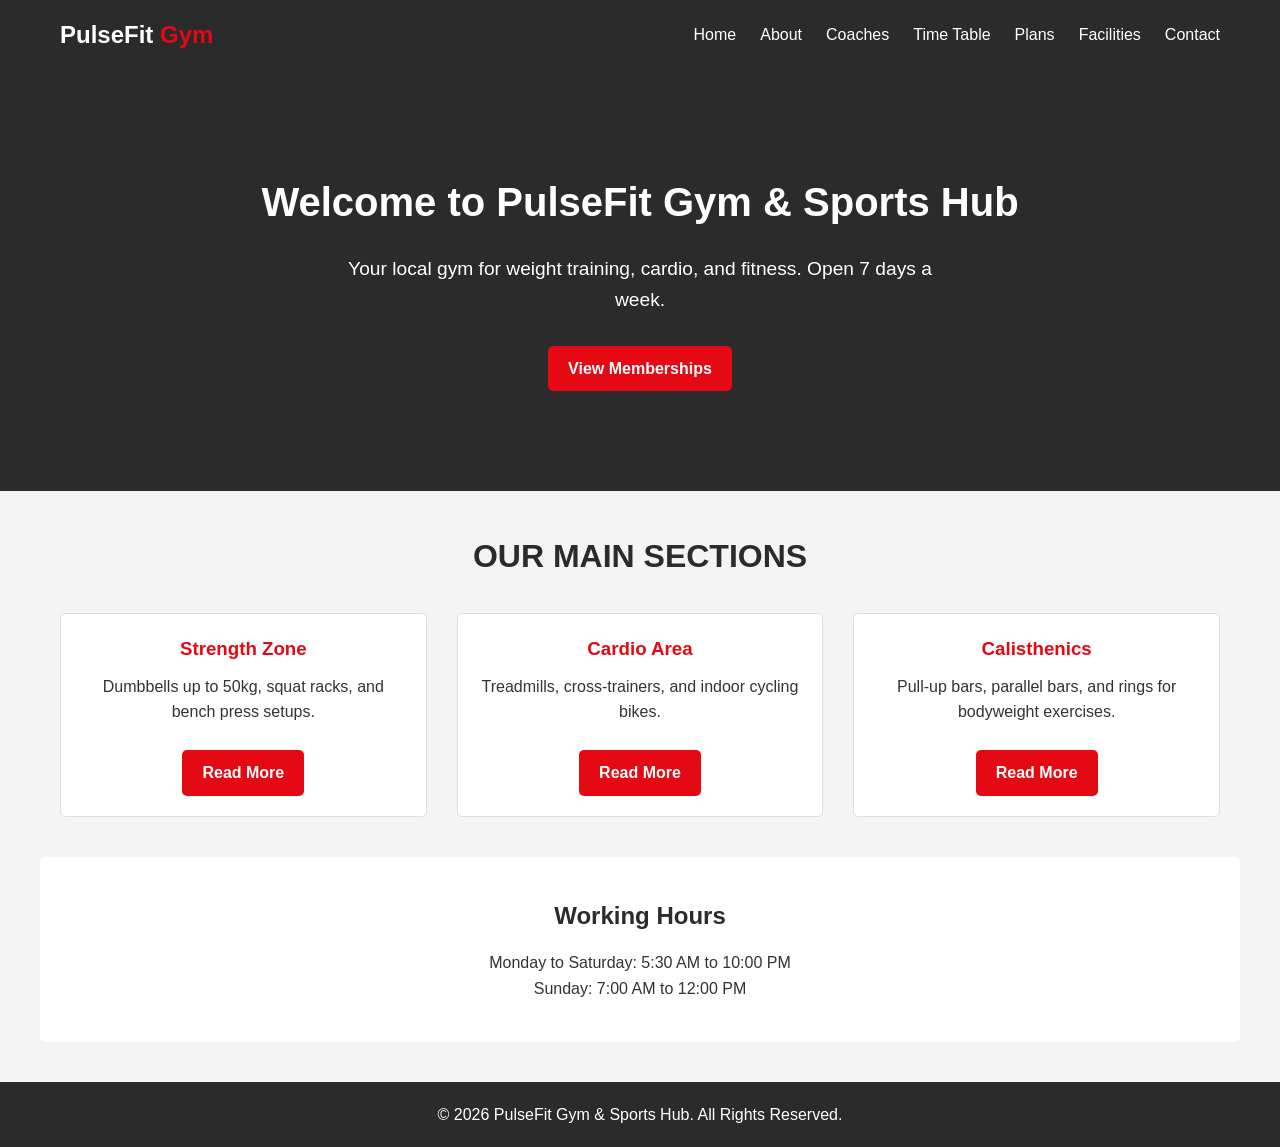
<file: pulsefit-gym/index.html>
<!DOCTYPE html>
<html lang="en">
<head>
  <meta charset="UTF-8">
  <meta name="viewport" content="width=device-width, initial-scale=1.0">
  <title>PulseFit Gym & Sports Hub</title>
  <link rel="stylesheet" href="style.css">
</head>
<body>

  <header>
    <div class="nav-container">
      <div class="logo">PulseFit <span>Gym</span></div>
      
      <input type="checkbox" id="menu-toggle">
      <label for="menu-toggle" class="menu-icon">&#9776;</label>
      
      <nav class="nav-links">
        <a href="index.html">Home</a>
        <a href="about.html">About</a>
        <a href="trainers.html">Coaches</a>
        <a href="schedule.html">Time Table</a>
        <a href="memberships.html">Plans</a>
        <a href="facilities.html">Facilities</a>
        <a href="contact.html">Contact</a>
      </nav>
    </div>
  </header>

  <main>
    <section class="hero">
      <h1>Welcome to PulseFit Gym & Sports Hub</h1>
      <p>Your local gym for weight training, cardio, and fitness. Open 7 days a week.</p>
      <a href="memberships.html" class="btn-primary">View Memberships</a>
    </section>

    <section class="container">
      <h2 class="section-title">Our Main Sections</h2>
      <div class="features-grid">
        
        <div class="card">
          <h3>Strength Zone</h3>
          <p>Dumbbells up to 50kg, squat racks, and bench press setups.</p>
          <br>
          <a href="strength-training.html" class="btn-primary">Read More</a>
        </div>
        
        <div class="card">
          <h3>Cardio Area</h3>
          <p>Treadmills, cross-trainers, and indoor cycling bikes.</p>
          <br>
          <a href="cardio-section.html" class="btn-primary">Read More</a>
        </div>
        
        <div class="card">
          <h3>Calisthenics</h3>
          <p>Pull-up bars, parallel bars, and rings for bodyweight exercises.</p>
          <br>
          <a href="calisthenics.html" class="btn-primary">Read More</a>
        </div>
        
      </div>
    </section>

    <section class="container" style="background-color: var(--white); padding: 40px; text-align: center; border-radius: 5px;">
      <h2>Working Hours</h2>
      <p>Monday to Saturday: 5:30 AM to 10:00 PM</p>
      <p>Sunday: 7:00 AM to 12:00 PM</p>
    </section>
  </main>

  <footer>
    <p>&copy; 2026 PulseFit Gym & Sports Hub. All Rights Reserved.</p>
  </footer>

</body>
</html>
</file>
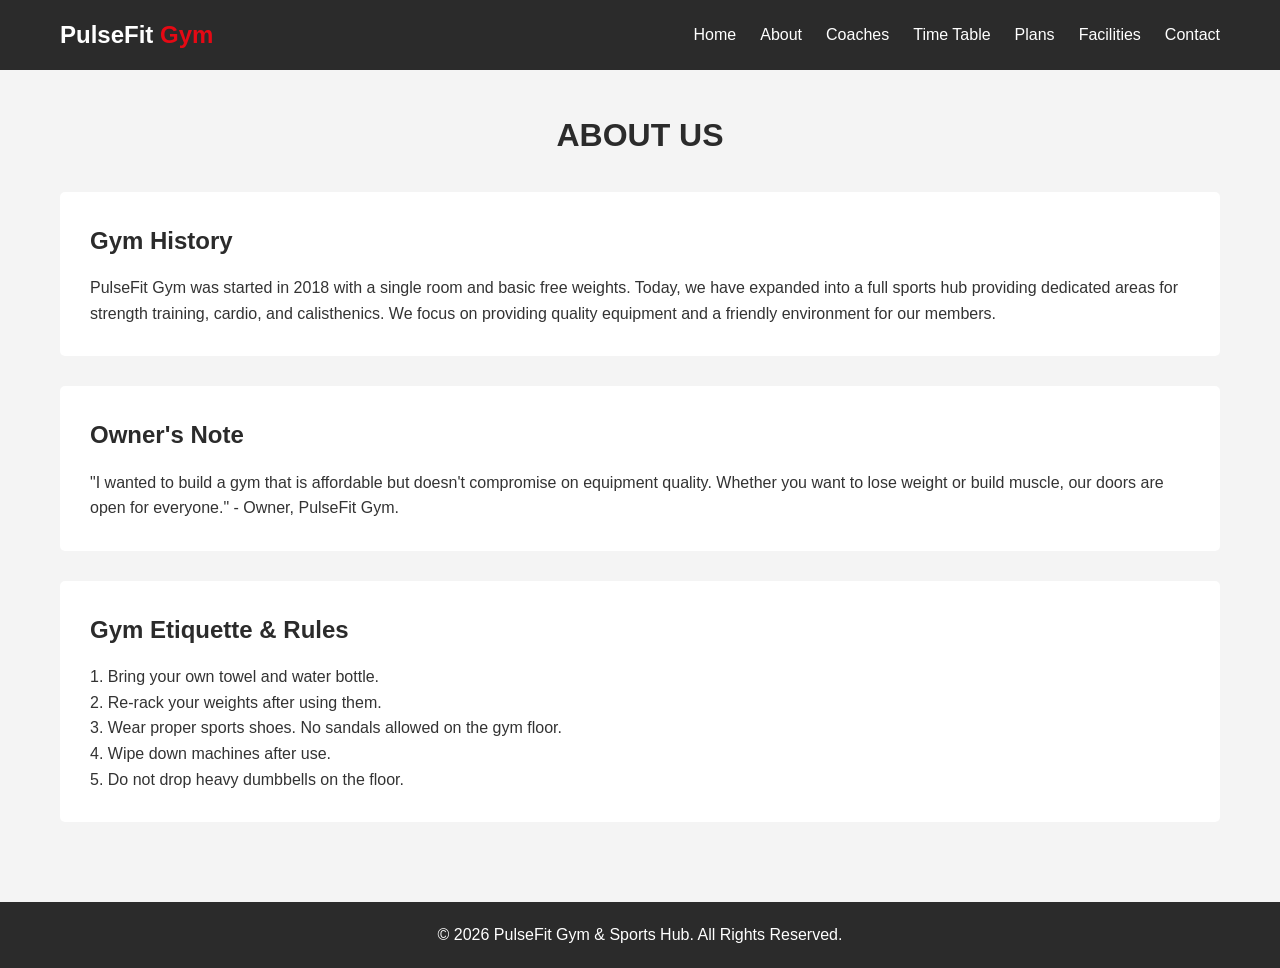
<file: pulsefit-gym/about.html>
<!DOCTYPE html>
<html lang="en">
<head>
  <meta charset="UTF-8">
  <meta name="viewport" content="width=device-width, initial-scale=1.0">
  <title>About Us - PulseFit Gym</title>
  <link rel="stylesheet" href="style.css">
</head>
<body>

  <header>
    <div class="nav-container">
      <div class="logo">PulseFit <span>Gym</span></div>
      
      <input type="checkbox" id="menu-toggle">
      <label for="menu-toggle" class="menu-icon">&#9776;</label>
      
      <nav class="nav-links">
        <a href="index.html">Home</a>
        <a href="about.html">About</a>
        <a href="trainers.html">Coaches</a>
        <a href="schedule.html">Time Table</a>
        <a href="memberships.html">Plans</a>
        <a href="facilities.html">Facilities</a>
        <a href="contact.html">Contact</a>
      </nav>
    </div>
  </header>

  <main>
    <section class="container">
      <h1 class="section-title">About Us</h1>
      
      <div style="background-color: var(--white); padding: 30px; margin-bottom: 30px; border-radius: 5px;">
        <h2>Gym History</h2>
        <p>PulseFit Gym was started in 2018 with a single room and basic free weights. Today, we have expanded into a full sports hub providing dedicated areas for strength training, cardio, and calisthenics. We focus on providing quality equipment and a friendly environment for our members.</p>
      </div>

      <div style="background-color: var(--white); padding: 30px; margin-bottom: 30px; border-radius: 5px;">
        <h2>Owner's Note</h2>
        <p>"I wanted to build a gym that is affordable but doesn't compromise on equipment quality. Whether you want to lose weight or build muscle, our doors are open for everyone." - Owner, PulseFit Gym.</p>
      </div>

      <div style="background-color: var(--white); padding: 30px; border-radius: 5px;">
        <h2>Gym Etiquette & Rules</h2>
        <ul>
          <li>1. Bring your own towel and water bottle.</li>
          <li>2. Re-rack your weights after using them.</li>
          <li>3. Wear proper sports shoes. No sandals allowed on the gym floor.</li>
          <li>4. Wipe down machines after use.</li>
          <li>5. Do not drop heavy dumbbells on the floor.</li>
        </ul>
      </div>

    </section>
  </main>

  <footer>
    <p>&copy; 2026 PulseFit Gym & Sports Hub. All Rights Reserved.</p>
  </footer>

</body>
</html>
</file>
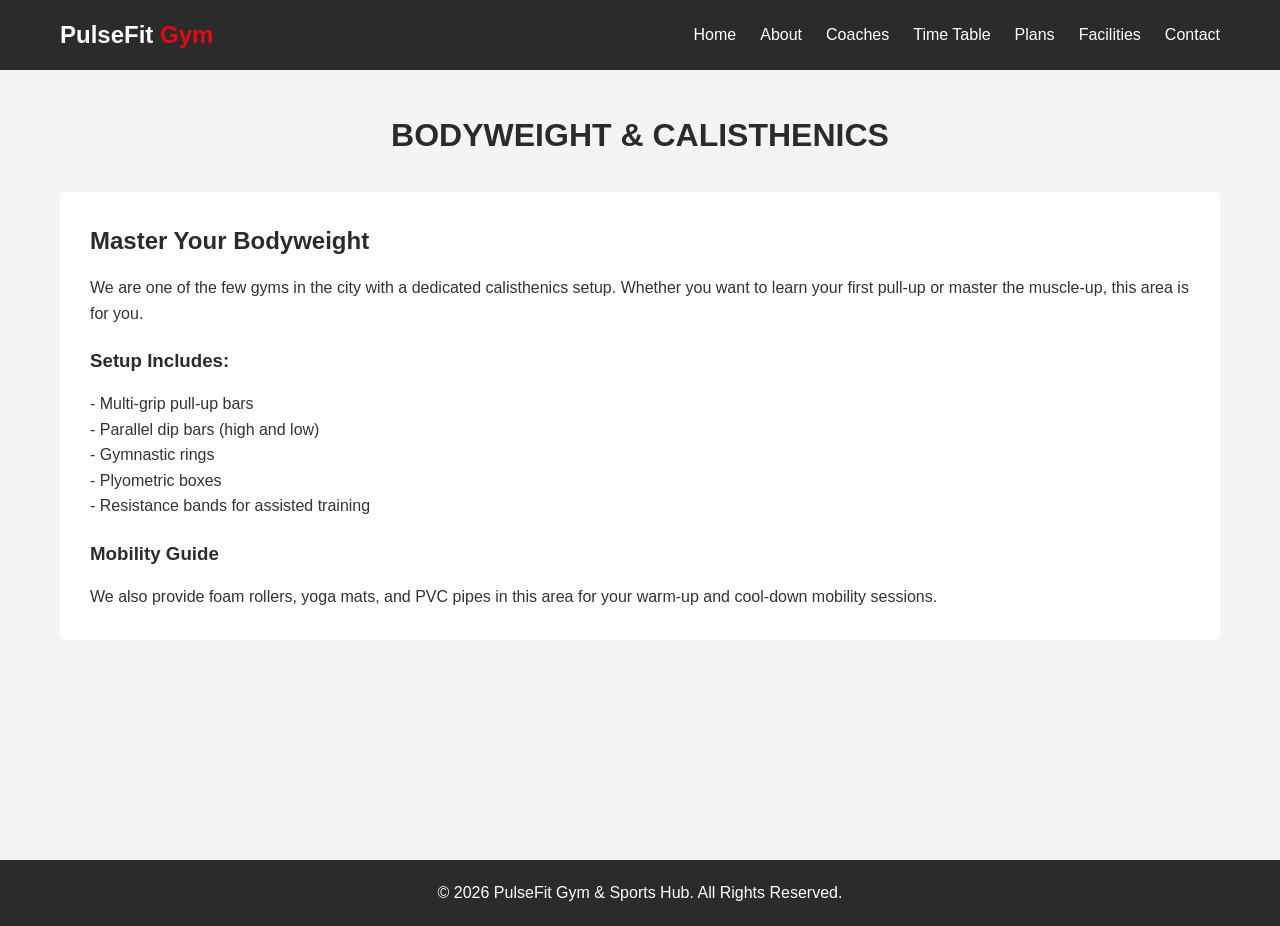
<file: pulsefit-gym/calisthenics.html>
<!DOCTYPE html>
<html lang="en">
<head>
  <meta charset="UTF-8">
  <meta name="viewport" content="width=device-width, initial-scale=1.0">
  <title>Calisthenics - PulseFit Gym</title>
  <link rel="stylesheet" href="style.css">
</head>
<body>

  <header>
    <div class="nav-container">
      <div class="logo">PulseFit <span>Gym</span></div>
      
      <input type="checkbox" id="menu-toggle">
      <label for="menu-toggle" class="menu-icon">&#9776;</label>
      
      <nav class="nav-links">
        <a href="index.html">Home</a>
        <a href="about.html">About</a>
        <a href="trainers.html">Coaches</a>
        <a href="schedule.html">Time Table</a>
        <a href="memberships.html">Plans</a>
        <a href="facilities.html">Facilities</a>
        <a href="contact.html">Contact</a>
      </nav>
    </div>
  </header>

  <main>
    <section class="container">
      <h1 class="section-title">Bodyweight & Calisthenics</h1>
      
      <div style="background-color: var(--white); padding: 30px; border-radius: 5px;">
        <h2>Master Your Bodyweight</h2>
        <p>We are one of the few gyms in the city with a dedicated calisthenics setup. Whether you want to learn your first pull-up or master the muscle-up, this area is for you.</p>
        
        <h3 style="margin-top: 20px;">Setup Includes:</h3>
        <ul>
          <li>- Multi-grip pull-up bars</li>
          <li>- Parallel dip bars (high and low)</li>
          <li>- Gymnastic rings</li>
          <li>- Plyometric boxes</li>
          <li>- Resistance bands for assisted training</li>
        </ul>

        <h3 style="margin-top: 20px;">Mobility Guide</h3>
        <p>We also provide foam rollers, yoga mats, and PVC pipes in this area for your warm-up and cool-down mobility sessions.</p>
      </div>

    </section>
  </main>

  <footer>
    <p>&copy; 2026 PulseFit Gym & Sports Hub. All Rights Reserved.</p>
  </footer>

</body>
</html>
</file>
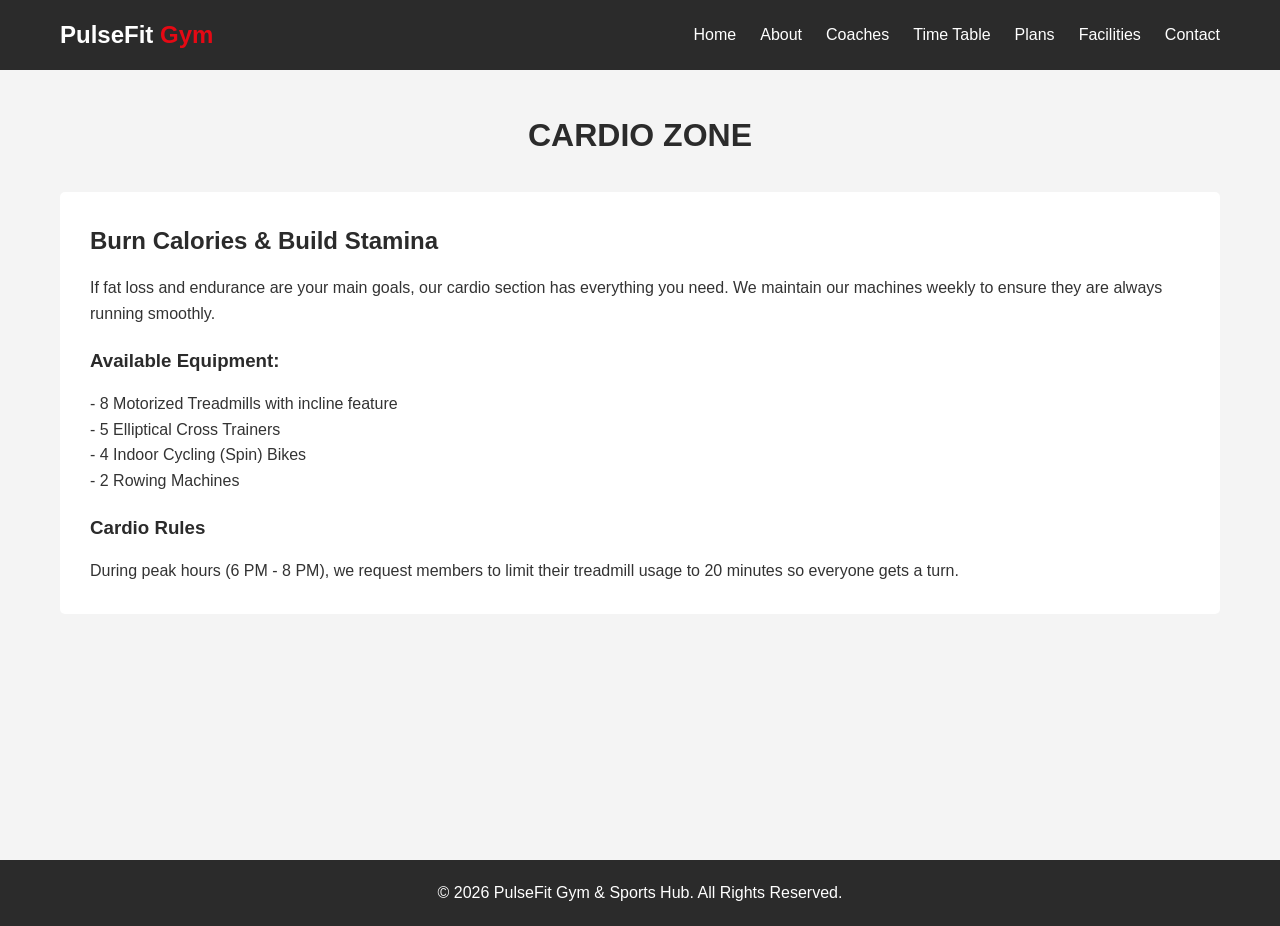
<file: pulsefit-gym/cardio-section.html>
<!DOCTYPE html>
<html lang="en">
<head>
  <meta charset="UTF-8">
  <meta name="viewport" content="width=device-width, initial-scale=1.0">
  <title>Cardio Zone - PulseFit Gym</title>
  <link rel="stylesheet" href="style.css">
</head>
<body>

  <header>
    <div class="nav-container">
      <div class="logo">PulseFit <span>Gym</span></div>
      
      <input type="checkbox" id="menu-toggle">
      <label for="menu-toggle" class="menu-icon">&#9776;</label>
      
      <nav class="nav-links">
        <a href="index.html">Home</a>
        <a href="about.html">About</a>
        <a href="trainers.html">Coaches</a>
        <a href="schedule.html">Time Table</a>
        <a href="memberships.html">Plans</a>
        <a href="facilities.html">Facilities</a>
        <a href="contact.html">Contact</a>
      </nav>
    </div>
  </header>

  <main>
    <section class="container">
      <h1 class="section-title">Cardio Zone</h1>
      
      <div style="background-color: var(--white); padding: 30px; border-radius: 5px;">
        <h2>Burn Calories & Build Stamina</h2>
        <p>If fat loss and endurance are your main goals, our cardio section has everything you need. We maintain our machines weekly to ensure they are always running smoothly.</p>
        
        <h3 style="margin-top: 20px;">Available Equipment:</h3>
        <ul>
          <li>- 8 Motorized Treadmills with incline feature</li>
          <li>- 5 Elliptical Cross Trainers</li>
          <li>- 4 Indoor Cycling (Spin) Bikes</li>
          <li>- 2 Rowing Machines</li>
        </ul>

        <h3 style="margin-top: 20px;">Cardio Rules</h3>
        <p>During peak hours (6 PM - 8 PM), we request members to limit their treadmill usage to 20 minutes so everyone gets a turn.</p>
      </div>

    </section>
  </main>

  <footer>
    <p>&copy; 2026 PulseFit Gym & Sports Hub. All Rights Reserved.</p>
  </footer>

</body>
</html>
</file>
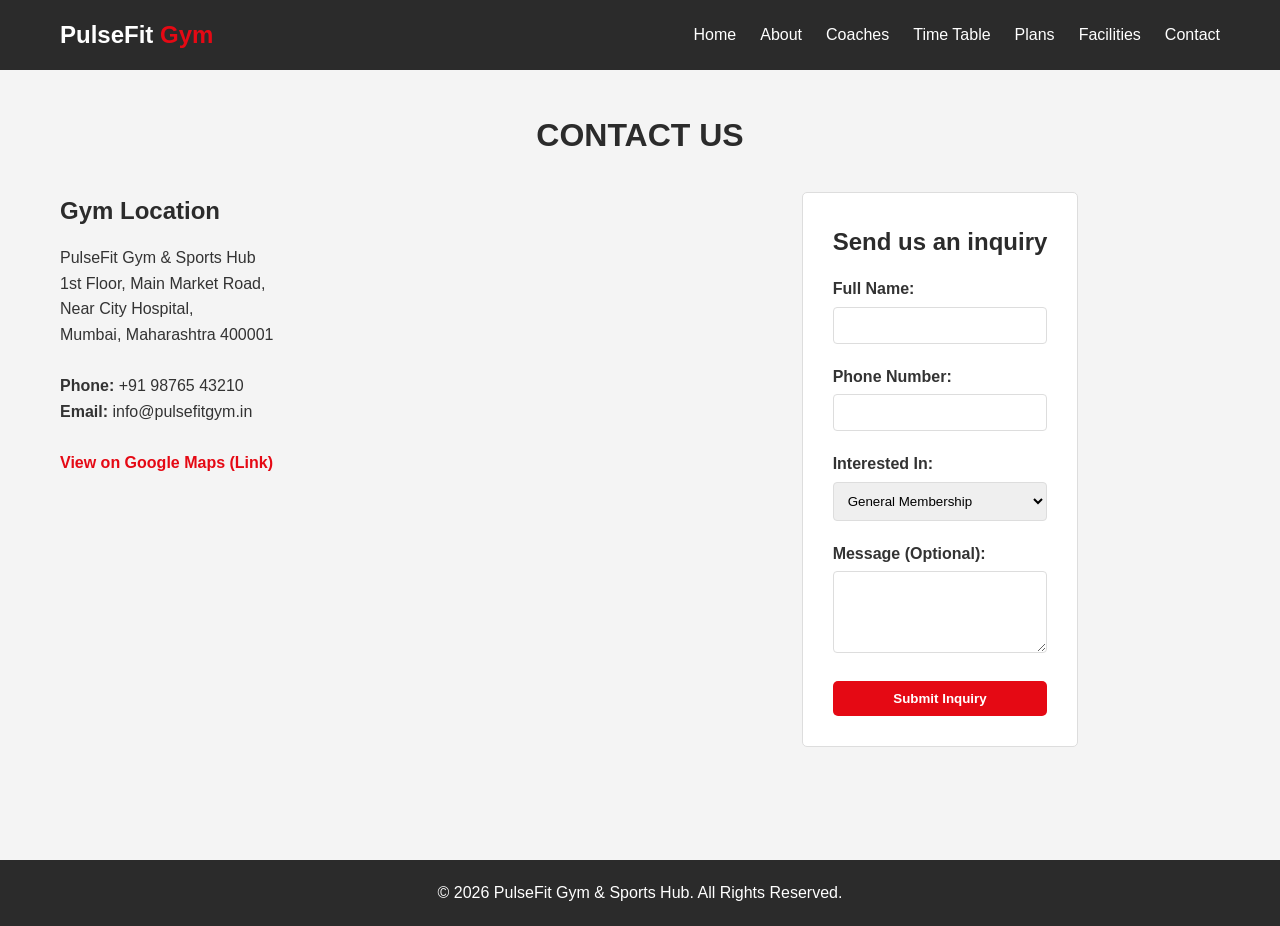
<file: pulsefit-gym/contact.html>
<!DOCTYPE html>
<html lang="en">
<head>
  <meta charset="UTF-8">
  <meta name="viewport" content="width=device-width, initial-scale=1.0">
  <title>Contact Us - PulseFit Gym</title>
  <link rel="stylesheet" href="style.css">
</head>
<body>

  <header>
    <div class="nav-container">
      <div class="logo">PulseFit <span>Gym</span></div>
      
      <input type="checkbox" id="menu-toggle">
      <label for="menu-toggle" class="menu-icon">&#9776;</label>
      
      <nav class="nav-links">
        <a href="index.html">Home</a>
        <a href="about.html">About</a>
        <a href="trainers.html">Coaches</a>
        <a href="schedule.html">Time Table</a>
        <a href="memberships.html">Plans</a>
        <a href="facilities.html">Facilities</a>
        <a href="contact.html">Contact</a>
      </nav>
    </div>
  </header>

  <main>
    <section class="container">
      <h1 class="section-title">Contact Us</h1>
      
      <div style="display: grid; grid-template-columns: repeat(auto-fit, minmax(300px, 1fr)); gap: 40px;">
        
        <div>
          <h2>Gym Location</h2>
          <p>PulseFit Gym & Sports Hub</p>
          <p>1st Floor, Main Market Road,</p>
          <p>Near City Hospital,</p>
          <p>Mumbai, Maharashtra 400001</p>
          <br>
          <p><strong>Phone:</strong> +91 98765 43210</p>
          <p><strong>Email:</strong> info@pulsefitgym.in</p>
          <br>
          <a href="#" style="color: var(--secondary-color); font-weight: bold;">View on Google Maps (Link)</a>
        </div>

        <div class="contact-form">
          <h2>Send us an inquiry</h2>
          <form action="#" method="POST">
            <div class="form-group">
              <label for="name">Full Name:</label>
              <input type="text" id="name" name="name" required>
            </div>
            
            <div class="form-group">
              <label for="phone">Phone Number:</label>
              <input type="tel" id="phone" name="phone" required>
            </div>

            <div class="form-group">
              <label for="program">Interested In:</label>
              <select id="program" name="program">
                <option value="general">General Membership</option>
                <option value="pt">Personal Training</option>
                <option value="cardio">Cardio & HIIT</option>
                <option value="calisthenics">Calisthenics</option>
              </select>
            </div>

            <div class="form-group">
              <label for="message">Message (Optional):</label>
              <textarea id="message" name="message" rows="4"></textarea>
            </div>

            <button type="submit" class="btn-primary" style="width: 100%;">Submit Inquiry</button>
          </form>
        </div>

      </div>

    </section>
  </main>

  <footer>
    <p>&copy; 2026 PulseFit Gym & Sports Hub. All Rights Reserved.</p>
  </footer>

</body>
</html>
</file>
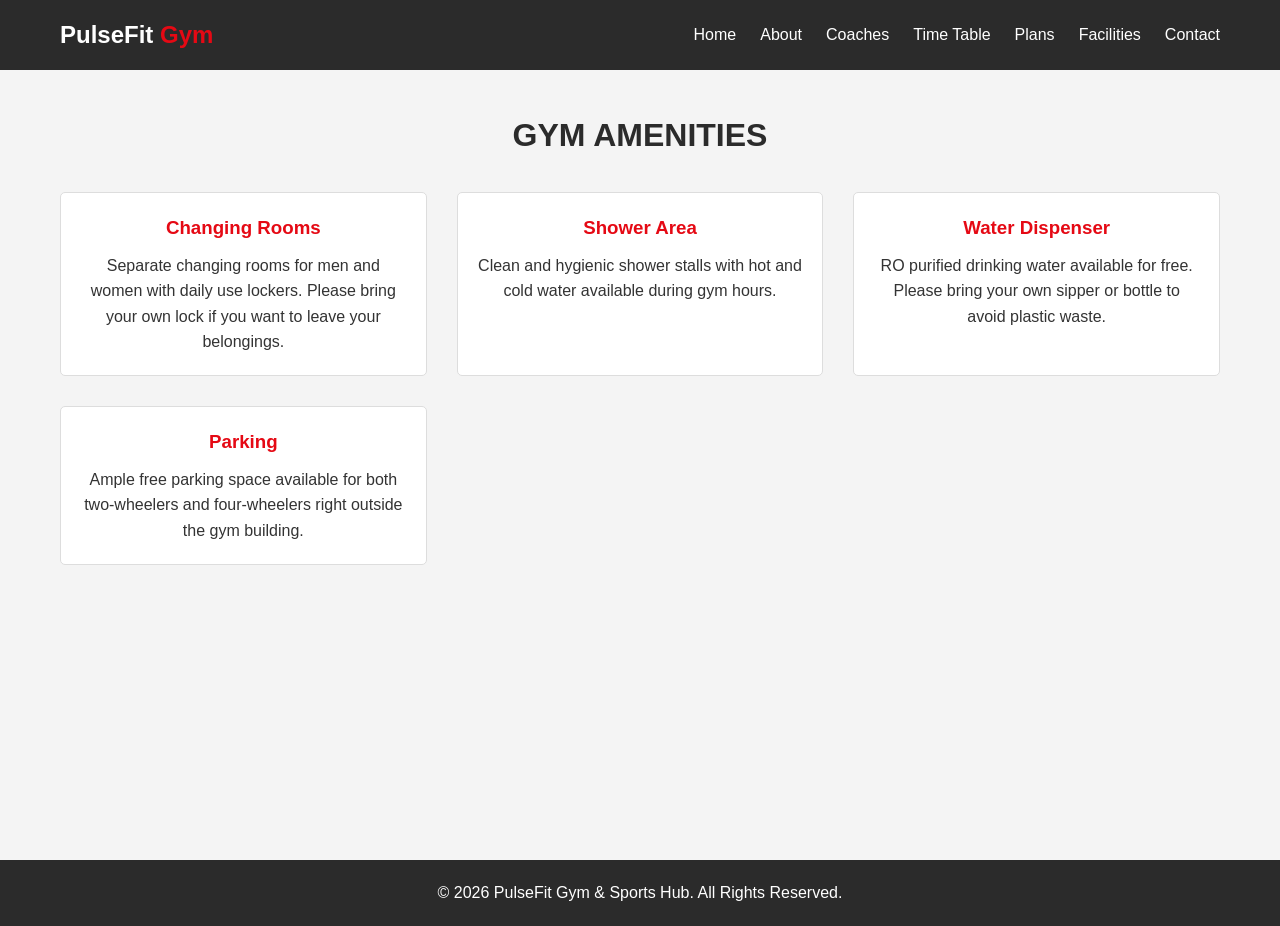
<file: pulsefit-gym/facilities.html>
<!DOCTYPE html>
<html lang="en">
<head>
  <meta charset="UTF-8">
  <meta name="viewport" content="width=device-width, initial-scale=1.0">
  <title>Amenities - PulseFit Gym</title>
  <link rel="stylesheet" href="style.css">
</head>
<body>

  <header>
    <div class="nav-container">
      <div class="logo">PulseFit <span>Gym</span></div>
      
      <input type="checkbox" id="menu-toggle">
      <label for="menu-toggle" class="menu-icon">&#9776;</label>
      
      <nav class="nav-links">
        <a href="index.html">Home</a>
        <a href="about.html">About</a>
        <a href="trainers.html">Coaches</a>
        <a href="schedule.html">Time Table</a>
        <a href="memberships.html">Plans</a>
        <a href="facilities.html">Facilities</a>
        <a href="contact.html">Contact</a>
      </nav>
    </div>
  </header>

  <main>
    <section class="container">
      <h1 class="section-title">Gym Amenities</h1>
      
      <div class="facilities-grid">
        
        <div class="card">
          <h3>Changing Rooms</h3>
          <p>Separate changing rooms for men and women with daily use lockers. Please bring your own lock if you want to leave your belongings.</p>
        </div>

        <div class="card">
          <h3>Shower Area</h3>
          <p>Clean and hygienic shower stalls with hot and cold water available during gym hours.</p>
        </div>

        <div class="card">
          <h3>Water Dispenser</h3>
          <p>RO purified drinking water available for free. Please bring your own sipper or bottle to avoid plastic waste.</p>
        </div>

        <div class="card">
          <h3>Parking</h3>
          <p>Ample free parking space available for both two-wheelers and four-wheelers right outside the gym building.</p>
        </div>

      </div>

    </section>
  </main>

  <footer>
    <p>&copy; 2026 PulseFit Gym & Sports Hub. All Rights Reserved.</p>
  </footer>

</body>
</html>
</file>
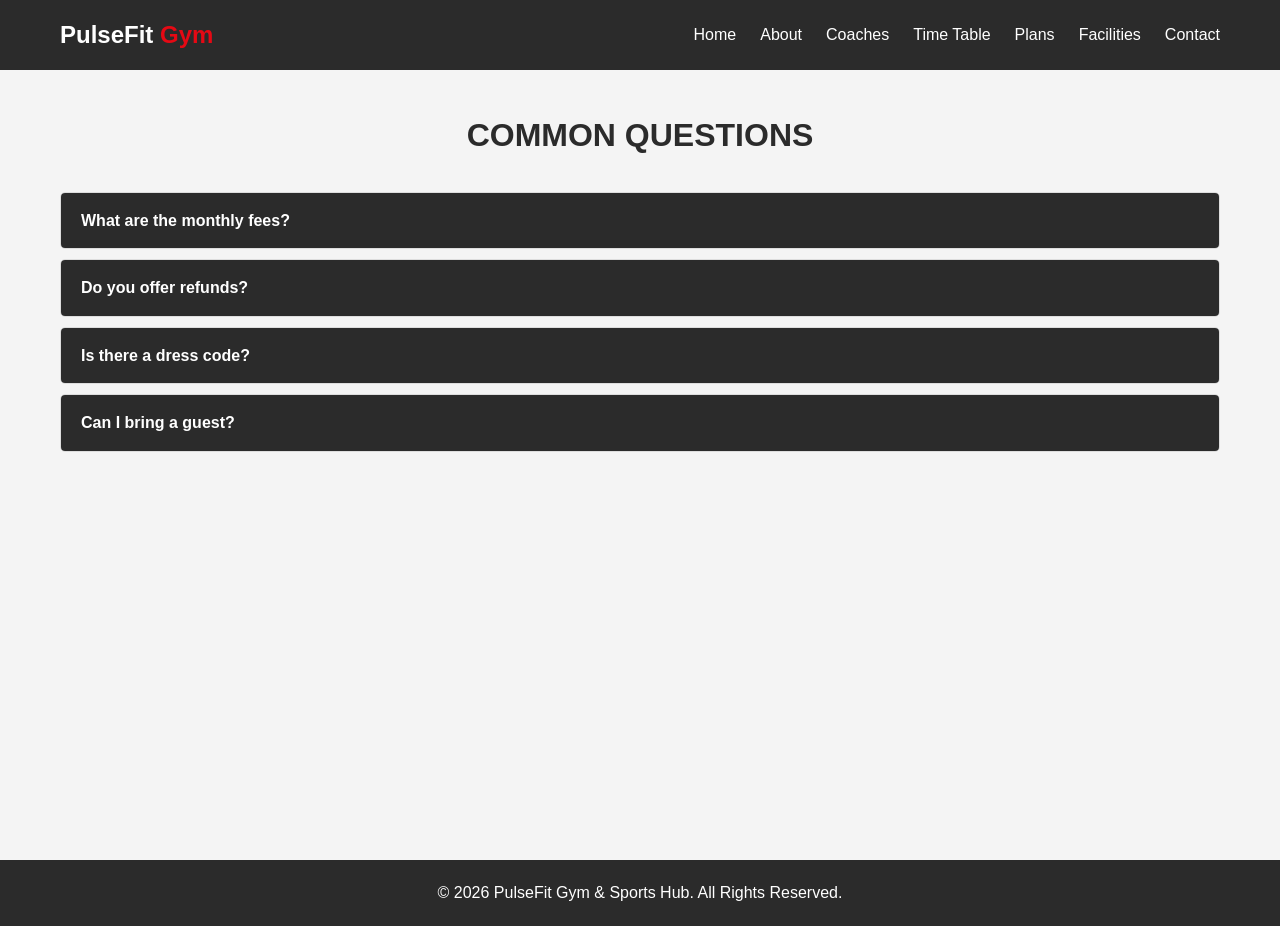
<file: pulsefit-gym/faq.html>
<!DOCTYPE html>
<html lang="en">
<head>
  <meta charset="UTF-8">
  <meta name="viewport" content="width=device-width, initial-scale=1.0">
  <title>Common Questions - PulseFit Gym</title>
  <link rel="stylesheet" href="style.css">
</head>
<body>

  <header>
    <div class="nav-container">
      <div class="logo">PulseFit <span>Gym</span></div>
      
      <input type="checkbox" id="menu-toggle">
      <label for="menu-toggle" class="menu-icon">&#9776;</label>
      
      <nav class="nav-links">
        <a href="index.html">Home</a>
        <a href="about.html">About</a>
        <a href="trainers.html">Coaches</a>
        <a href="schedule.html">Time Table</a>
        <a href="memberships.html">Plans</a>
        <a href="facilities.html">Facilities</a>
        <a href="contact.html">Contact</a>
      </nav>
    </div>
  </header>

  <main>
    <section class="container">
      <h1 class="section-title">Common Questions</h1>
      
      <div class="faq-container">
        
        <div class="faq-item">
          <input type="radio" name="faq" id="faq1" class="faq-toggle">
          <label for="faq1" class="faq-question">What are the monthly fees?</label>
          <div class="faq-answer">
            <p>Our standard monthly fee is ₹1,500. We also offer discounts if you take quarterly or yearly memberships.</p>
          </div>
        </div>

        <div class="faq-item">
          <input type="radio" name="faq" id="faq2" class="faq-toggle">
          <label for="faq2" class="faq-question">Do you offer refunds?</label>
          <div class="faq-answer">
            <p>No, membership fees are strictly non-refundable and non-transferable under any circumstances.</p>
          </div>
        </div>

        <div class="faq-item">
          <input type="radio" name="faq" id="faq3" class="faq-toggle">
          <label for="faq3" class="faq-question">Is there a dress code?</label>
          <div class="faq-answer">
            <p>Yes. Proper track pants, shorts, and t-shirts are mandatory. Jeans and formal wear are not allowed. Sports shoes are strictly required.</p>
          </div>
        </div>

        <div class="faq-item">
          <input type="radio" name="faq" id="faq4" class="faq-toggle">
          <label for="faq4" class="faq-question">Can I bring a guest?</label>
          <div class="faq-answer">
            <p>Guest passes are available for ₹150 per day if they want to workout. Friends who just want to watch are not allowed on the gym floor for safety reasons.</p>
          </div>
        </div>

      </div>
    </section>
  </main>

  <footer>
    <p>&copy; 2026 PulseFit Gym & Sports Hub. All Rights Reserved.</p>
  </footer>

</body>
</html>
</file>
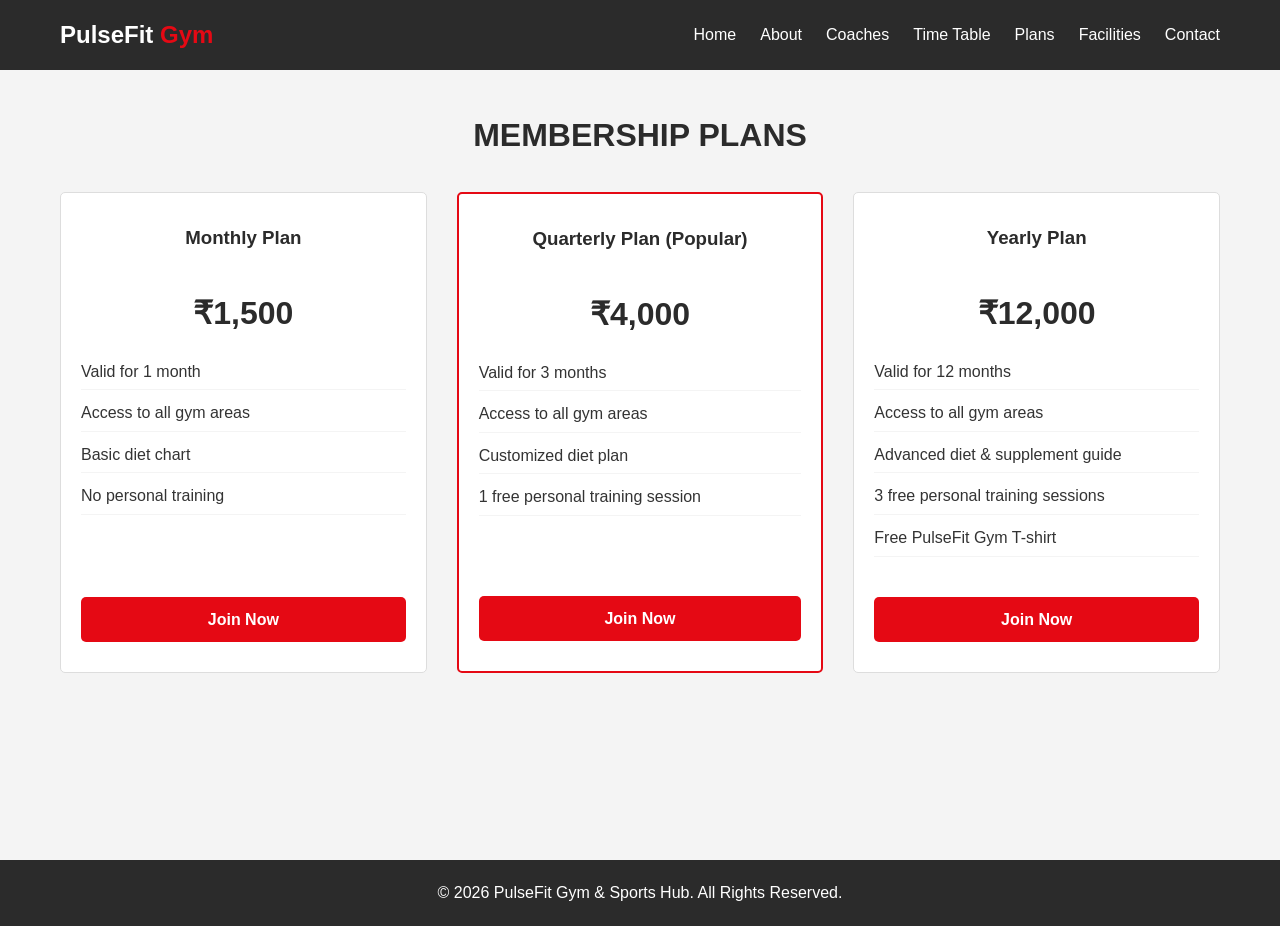
<file: pulsefit-gym/memberships.html>
<!DOCTYPE html>
<html lang="en">
<head>
  <meta charset="UTF-8">
  <meta name="viewport" content="width=device-width, initial-scale=1.0">
  <title>Plans - PulseFit Gym</title>
  <link rel="stylesheet" href="style.css">
</head>
<body>

  <header>
    <div class="nav-container">
      <div class="logo">PulseFit <span>Gym</span></div>
      
      <input type="checkbox" id="menu-toggle">
      <label for="menu-toggle" class="menu-icon">&#9776;</label>
      
      <nav class="nav-links">
        <a href="index.html">Home</a>
        <a href="about.html">About</a>
        <a href="trainers.html">Coaches</a>
        <a href="schedule.html">Time Table</a>
        <a href="memberships.html">Plans</a>
        <a href="facilities.html">Facilities</a>
        <a href="contact.html">Contact</a>
      </nav>
    </div>
  </header>

  <main>
    <section class="container">
      <h1 class="section-title">Membership Plans</h1>
      
      <div class="features-grid">
        
        <div class="plan-box">
          <h3>Monthly Plan</h3>
          <div class="plan-price">₹1,500</div>
          <ul class="plan-features">
            <li>Valid for 1 month</li>
            <li>Access to all gym areas</li>
            <li>Basic diet chart</li>
            <li>No personal training</li>
          </ul>
          <a href="contact.html" class="btn-primary">Join Now</a>
        </div>

        <div class="plan-box" style="border: 2px solid var(--secondary-color);">
          <h3>Quarterly Plan (Popular)</h3>
          <div class="plan-price">₹4,000</div>
          <ul class="plan-features">
            <li>Valid for 3 months</li>
            <li>Access to all gym areas</li>
            <li>Customized diet plan</li>
            <li>1 free personal training session</li>
          </ul>
          <a href="contact.html" class="btn-primary">Join Now</a>
        </div>

        <div class="plan-box">
          <h3>Yearly Plan</h3>
          <div class="plan-price">₹12,000</div>
          <ul class="plan-features">
            <li>Valid for 12 months</li>
            <li>Access to all gym areas</li>
            <li>Advanced diet & supplement guide</li>
            <li>3 free personal training sessions</li>
            <li>Free PulseFit Gym T-shirt</li>
          </ul>
          <a href="contact.html" class="btn-primary">Join Now</a>
        </div>

      </div>
    </section>
  </main>

  <footer>
    <p>&copy; 2026 PulseFit Gym & Sports Hub. All Rights Reserved.</p>
  </footer>

</body>
</html>
</file>
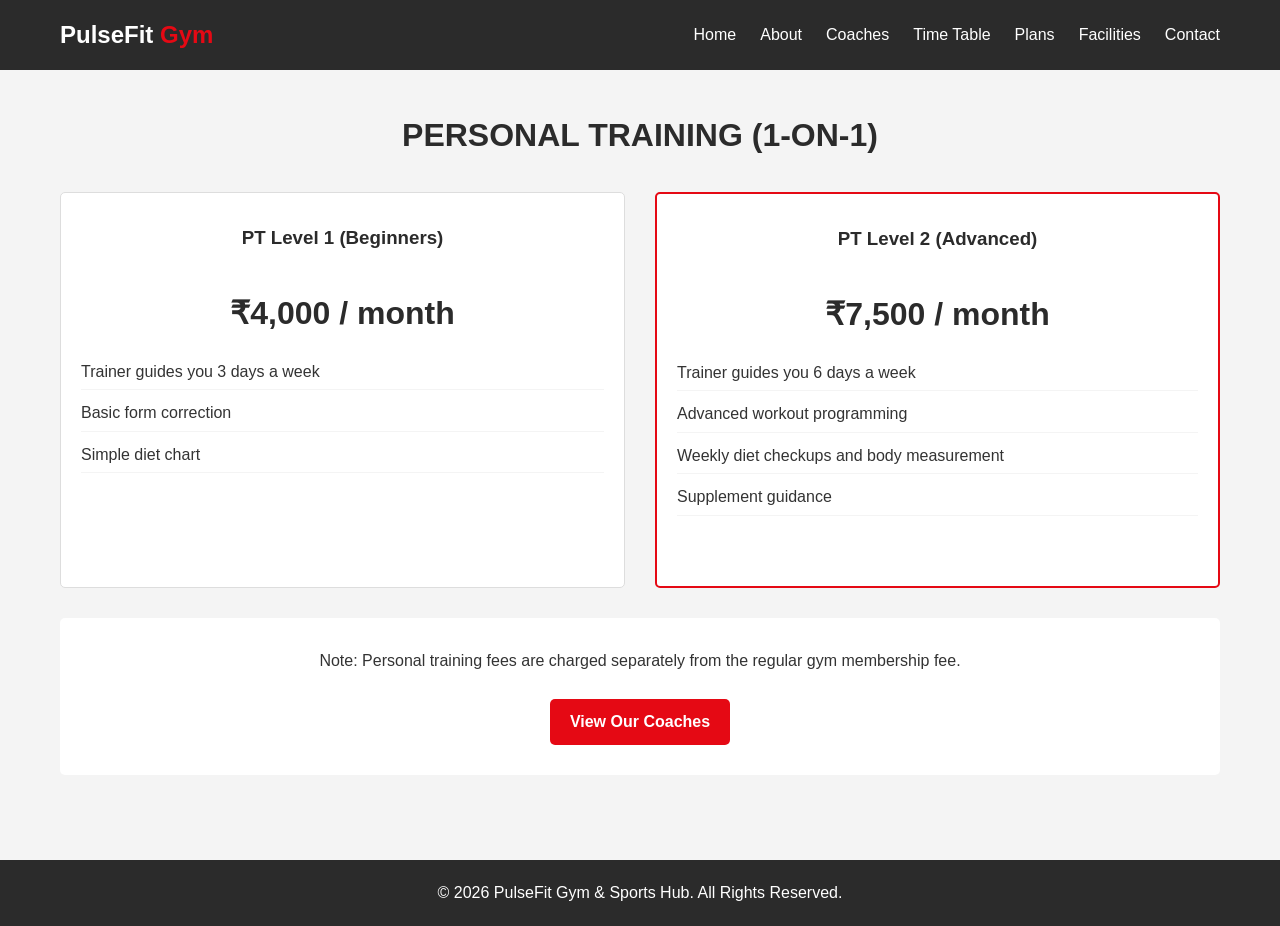
<file: pulsefit-gym/personal-training.html>
<!DOCTYPE html>
<html lang="en">
<head>
  <meta charset="UTF-8">
  <meta name="viewport" content="width=device-width, initial-scale=1.0">
  <title>1-on-1 Coaching - PulseFit Gym</title>
  <link rel="stylesheet" href="style.css">
</head>
<body>

  <header>
    <div class="nav-container">
      <div class="logo">PulseFit <span>Gym</span></div>
      
      <input type="checkbox" id="menu-toggle">
      <label for="menu-toggle" class="menu-icon">&#9776;</label>
      
      <nav class="nav-links">
        <a href="index.html">Home</a>
        <a href="about.html">About</a>
        <a href="trainers.html">Coaches</a>
        <a href="schedule.html">Time Table</a>
        <a href="memberships.html">Plans</a>
        <a href="facilities.html">Facilities</a>
        <a href="contact.html">Contact</a>
      </nav>
    </div>
  </header>

  <main>
    <section class="container">
      <h1 class="section-title">Personal Training (1-on-1)</h1>
      
      <div class="features-grid">
        
        <div class="plan-box">
          <h3>PT Level 1 (Beginners)</h3>
          <div class="plan-price">₹4,000 / month</div>
          <ul class="plan-features">
            <li>Trainer guides you 3 days a week</li>
            <li>Basic form correction</li>
            <li>Simple diet chart</li>
          </ul>
        </div>

        <div class="plan-box" style="border: 2px solid var(--secondary-color);">
          <h3>PT Level 2 (Advanced)</h3>
          <div class="plan-price">₹7,500 / month</div>
          <ul class="plan-features">
            <li>Trainer guides you 6 days a week</li>
            <li>Advanced workout programming</li>
            <li>Weekly diet checkups and body measurement</li>
            <li>Supplement guidance</li>
          </ul>
        </div>

      </div>

      <div style="background-color: var(--white); padding: 30px; margin-top: 30px; border-radius: 5px; text-align: center;">
        <p>Note: Personal training fees are charged separately from the regular gym membership fee.</p>
        <br>
        <a href="trainers.html" class="btn-primary">View Our Coaches</a>
      </div>

    </section>
  </main>

  <footer>
    <p>&copy; 2026 PulseFit Gym & Sports Hub. All Rights Reserved.</p>
  </footer>

</body>
</html>
</file>
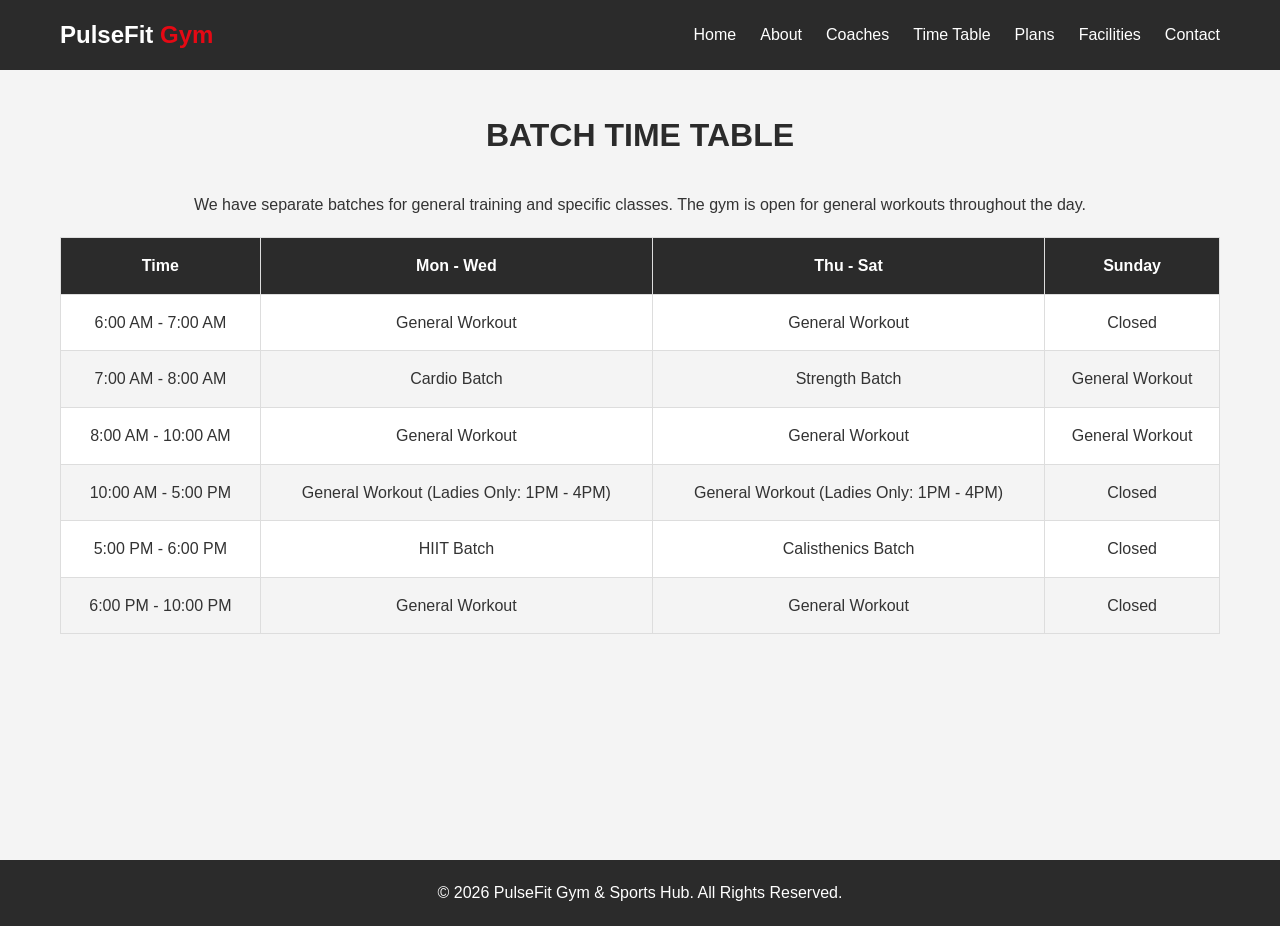
<file: pulsefit-gym/schedule.html>
<!DOCTYPE html>
<html lang="en">
<head>
  <meta charset="UTF-8">
  <meta name="viewport" content="width=device-width, initial-scale=1.0">
  <title>Time Table - PulseFit Gym</title>
  <link rel="stylesheet" href="style.css">
</head>
<body>

  <header>
    <div class="nav-container">
      <div class="logo">PulseFit <span>Gym</span></div>
      
      <input type="checkbox" id="menu-toggle">
      <label for="menu-toggle" class="menu-icon">&#9776;</label>
      
      <nav class="nav-links">
        <a href="index.html">Home</a>
        <a href="about.html">About</a>
        <a href="trainers.html">Coaches</a>
        <a href="schedule.html">Time Table</a>
        <a href="memberships.html">Plans</a>
        <a href="facilities.html">Facilities</a>
        <a href="contact.html">Contact</a>
      </nav>
    </div>
  </header>

  <main>
    <section class="container">
      <h1 class="section-title">Batch Time Table</h1>
      <p style="text-align: center; margin-bottom: 20px;">We have separate batches for general training and specific classes. The gym is open for general workouts throughout the day.</p>
      
      <div class="schedule-table-wrapper">
        <table class="schedule-table">
          <thead>
            <tr>
              <th>Time</th>
              <th>Mon - Wed</th>
              <th>Thu - Sat</th>
              <th>Sunday</th>
            </tr>
          </thead>
          <tbody>
            <tr>
              <td>6:00 AM - 7:00 AM</td>
              <td>General Workout</td>
              <td>General Workout</td>
              <td>Closed</td>
            </tr>
            <tr>
              <td>7:00 AM - 8:00 AM</td>
              <td>Cardio Batch</td>
              <td>Strength Batch</td>
              <td>General Workout</td>
            </tr>
            <tr>
              <td>8:00 AM - 10:00 AM</td>
              <td>General Workout</td>
              <td>General Workout</td>
              <td>General Workout</td>
            </tr>
            <tr>
              <td>10:00 AM - 5:00 PM</td>
              <td>General Workout (Ladies Only: 1PM - 4PM)</td>
              <td>General Workout (Ladies Only: 1PM - 4PM)</td>
              <td>Closed</td>
            </tr>
            <tr>
              <td>5:00 PM - 6:00 PM</td>
              <td>HIIT Batch</td>
              <td>Calisthenics Batch</td>
              <td>Closed</td>
            </tr>
            <tr>
              <td>6:00 PM - 10:00 PM</td>
              <td>General Workout</td>
              <td>General Workout</td>
              <td>Closed</td>
            </tr>
          </tbody>
        </table>
      </div>

    </section>
  </main>

  <footer>
    <p>&copy; 2026 PulseFit Gym & Sports Hub. All Rights Reserved.</p>
  </footer>

</body>
</html>
</file>
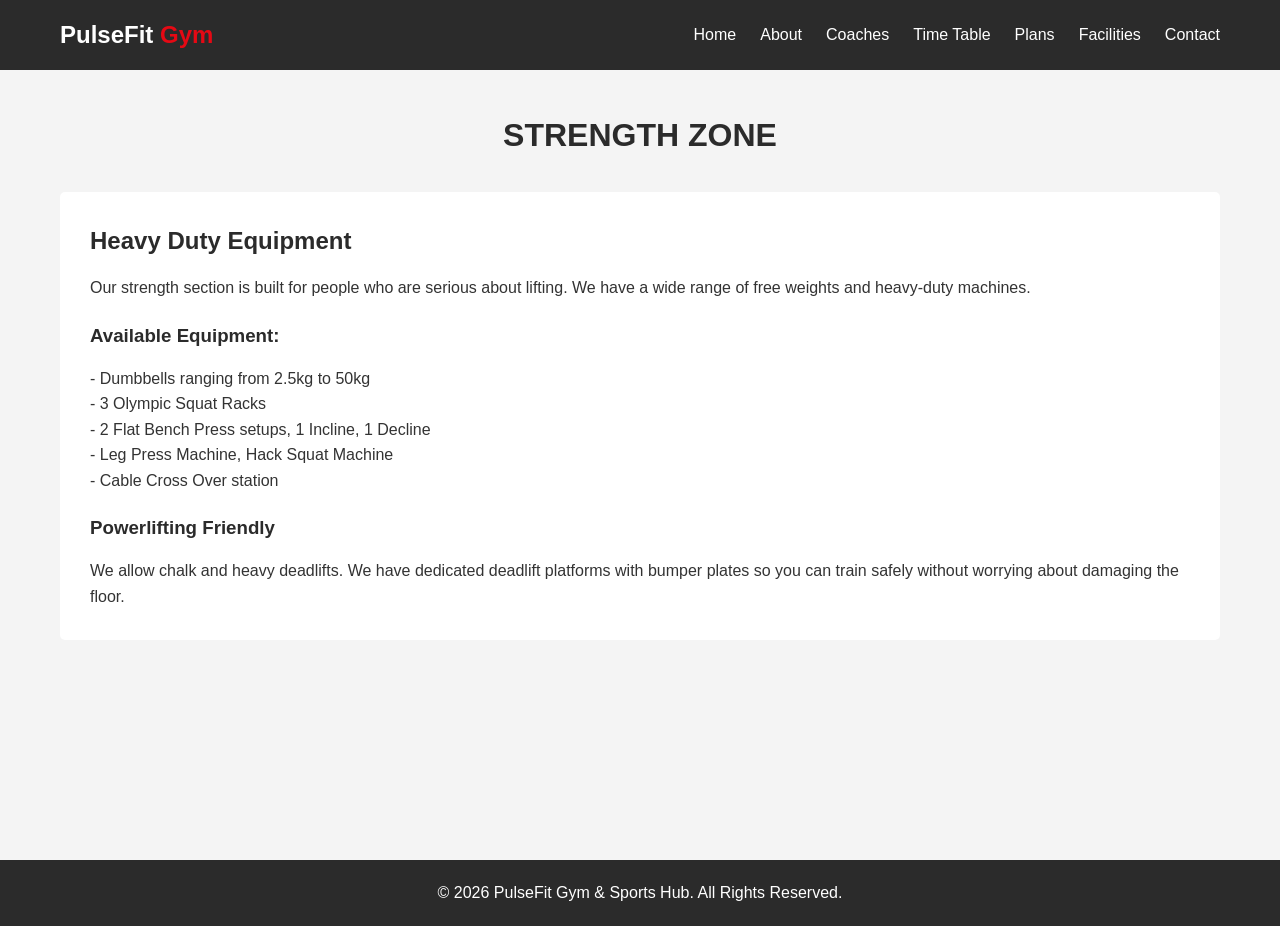
<file: pulsefit-gym/strength-training.html>
<!DOCTYPE html>
<html lang="en">
<head>
  <meta charset="UTF-8">
  <meta name="viewport" content="width=device-width, initial-scale=1.0">
  <title>Strength Zone - PulseFit Gym</title>
  <link rel="stylesheet" href="style.css">
</head>
<body>

  <header>
    <div class="nav-container">
      <div class="logo">PulseFit <span>Gym</span></div>
      
      <input type="checkbox" id="menu-toggle">
      <label for="menu-toggle" class="menu-icon">&#9776;</label>
      
      <nav class="nav-links">
        <a href="index.html">Home</a>
        <a href="about.html">About</a>
        <a href="trainers.html">Coaches</a>
        <a href="schedule.html">Time Table</a>
        <a href="memberships.html">Plans</a>
        <a href="facilities.html">Facilities</a>
        <a href="contact.html">Contact</a>
      </nav>
    </div>
  </header>

  <main>
    <section class="container">
      <h1 class="section-title">Strength Zone</h1>
      
      <div style="background-color: var(--white); padding: 30px; border-radius: 5px;">
        <h2>Heavy Duty Equipment</h2>
        <p>Our strength section is built for people who are serious about lifting. We have a wide range of free weights and heavy-duty machines.</p>
        
        <h3 style="margin-top: 20px;">Available Equipment:</h3>
        <ul>
          <li>- Dumbbells ranging from 2.5kg to 50kg</li>
          <li>- 3 Olympic Squat Racks</li>
          <li>- 2 Flat Bench Press setups, 1 Incline, 1 Decline</li>
          <li>- Leg Press Machine, Hack Squat Machine</li>
          <li>- Cable Cross Over station</li>
        </ul>

        <h3 style="margin-top: 20px;">Powerlifting Friendly</h3>
        <p>We allow chalk and heavy deadlifts. We have dedicated deadlift platforms with bumper plates so you can train safely without worrying about damaging the floor.</p>
      </div>

    </section>
  </main>

  <footer>
    <p>&copy; 2026 PulseFit Gym & Sports Hub. All Rights Reserved.</p>
  </footer>

</body>
</html>
</file>
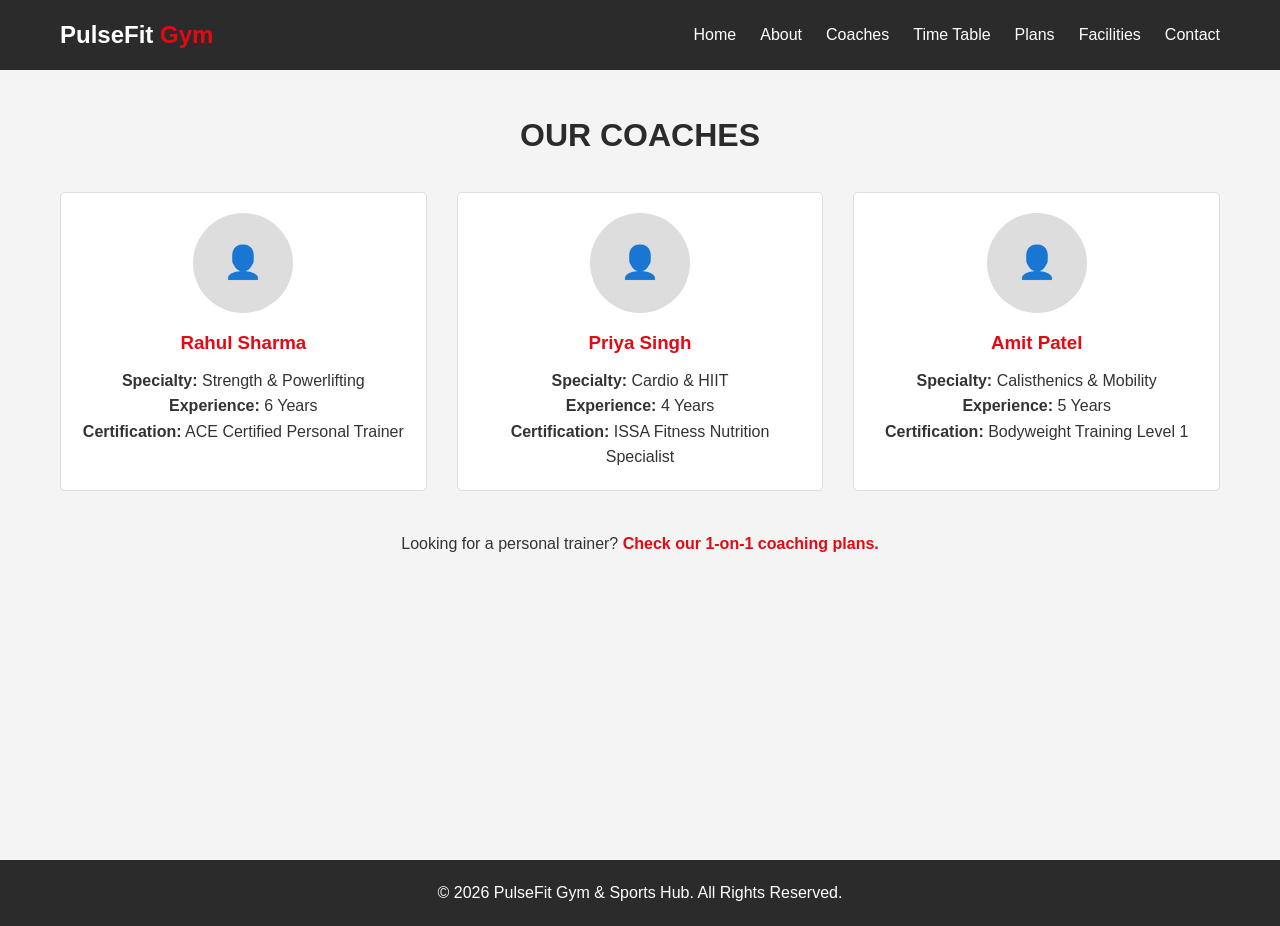
<file: pulsefit-gym/trainers.html>
<!DOCTYPE html>
<html lang="en">
<head>
  <meta charset="UTF-8">
  <meta name="viewport" content="width=device-width, initial-scale=1.0">
  <title>Coaches - PulseFit Gym</title>
  <link rel="stylesheet" href="style.css">
</head>
<body>

  <header>
    <div class="nav-container">
      <div class="logo">PulseFit <span>Gym</span></div>
      
      <input type="checkbox" id="menu-toggle">
      <label for="menu-toggle" class="menu-icon">&#9776;</label>
      
      <nav class="nav-links">
        <a href="index.html">Home</a>
        <a href="about.html">About</a>
        <a href="trainers.html">Coaches</a>
        <a href="schedule.html">Time Table</a>
        <a href="memberships.html">Plans</a>
        <a href="facilities.html">Facilities</a>
        <a href="contact.html">Contact</a>
      </nav>
    </div>
  </header>

  <main>
    <section class="container">
      <h1 class="section-title">Our Coaches</h1>
      
      <div class="trainers-grid">
        
        <div class="card trainer-card">
          <div style="width: 100px; height: 100px; background-color: #ddd; border-radius: 50%; margin: 0 auto 15px auto; display: flex; align-items: center; justify-content: center; font-size: 2rem;">👤</div>
          <h3>Rahul Sharma</h3>
          <p><strong>Specialty:</strong> Strength & Powerlifting</p>
          <p><strong>Experience:</strong> 6 Years</p>
          <p><strong>Certification:</strong> ACE Certified Personal Trainer</p>
        </div>

        <div class="card trainer-card">
          <div style="width: 100px; height: 100px; background-color: #ddd; border-radius: 50%; margin: 0 auto 15px auto; display: flex; align-items: center; justify-content: center; font-size: 2rem;">👤</div>
          <h3>Priya Singh</h3>
          <p><strong>Specialty:</strong> Cardio & HIIT</p>
          <p><strong>Experience:</strong> 4 Years</p>
          <p><strong>Certification:</strong> ISSA Fitness Nutrition Specialist</p>
        </div>

        <div class="card trainer-card">
          <div style="width: 100px; height: 100px; background-color: #ddd; border-radius: 50%; margin: 0 auto 15px auto; display: flex; align-items: center; justify-content: center; font-size: 2rem;">👤</div>
          <h3>Amit Patel</h3>
          <p><strong>Specialty:</strong> Calisthenics & Mobility</p>
          <p><strong>Experience:</strong> 5 Years</p>
          <p><strong>Certification:</strong> Bodyweight Training Level 1</p>
        </div>

      </div>

      <div style="text-align: center; margin-top: 40px;">
        <p>Looking for a personal trainer? <a href="personal-training.html" style="color: var(--secondary-color); font-weight: bold;">Check our 1-on-1 coaching plans.</a></p>
      </div>

    </section>
  </main>

  <footer>
    <p>&copy; 2026 PulseFit Gym & Sports Hub. All Rights Reserved.</p>
  </footer>

</body>
</html>
</file>
<file: pulsefit-gym/style.css>
/* Global Styles */
:root {
  --primary-color: #2b2b2b;
  --secondary-color: #e50914; /* Standard gym red */
  --text-color: #333333;
  --bg-color: #ffffff;
  --bg-light: #f4f4f4;
  --white: #ffffff;
  --border-color: #dddddd;
  --font-main: 'Segoe UI', Tahoma, Geneva, Verdana, sans-serif;
}

* {
  margin: 0;
  padding: 0;
  box-sizing: border-box;
}

body {
  font-family: var(--font-main);
  line-height: 1.6;
  color: var(--text-color);
  background-color: var(--bg-light);
}

a {
  text-decoration: none;
  color: inherit;
}

ul {
  list-style: none;
}

img {
  max-width: 100%;
  display: block;
}

/* Header & Navigation */
header {
  background-color: var(--primary-color);
  color: var(--white);
  padding: 1rem 0;
  position: sticky;
  top: 0;
  z-index: 100;
}

.nav-container {
  display: flex;
  justify-content: space-between;
  align-items: center;
  max-width: 1200px;
  margin: 0 auto;
  padding: 0 20px;
}

.logo {
  font-size: 1.5rem;
  font-weight: bold;
  color: var(--white);
}

.logo span {
  color: var(--secondary-color);
}

/* Mobile Menu Checkbox Hack */
#menu-toggle {
  display: none;
}

.menu-icon {
  display: none;
  font-size: 1.5rem;
  cursor: pointer;
  user-select: none;
}

.nav-links {
  display: flex;
  gap: 1.5rem;
}

.nav-links a {
  color: var(--white);
  font-weight: 500;
  transition: color 0.3s;
}

.nav-links a:hover {
  color: var(--secondary-color);
}

/* Main Content */
main {
  min-height: calc(100vh - 150px);
}

.container {
  max-width: 1200px;
  margin: 0 auto;
  padding: 40px 20px;
}

/* Typography */
h1, h2, h3 {
  margin-bottom: 15px;
  color: var(--primary-color);
}

.section-title {
  text-align: center;
  margin-bottom: 30px;
  font-size: 2rem;
  text-transform: uppercase;
}

/* Buttons */
.btn-primary {
  display: inline-block;
  background-color: var(--secondary-color);
  color: var(--white);
  padding: 10px 20px;
  border-radius: 5px;
  font-weight: bold;
  text-align: center;
  border: none;
  cursor: pointer;
  transition: background 0.3s;
}

.btn-primary:hover {
  background-color: #cc0000;
}

/* Hero Section */
.hero {
  background-color: var(--primary-color);
  color: var(--white);
  padding: 100px 20px;
  text-align: center;
}

.hero h1 {
  color: var(--white);
  font-size: 2.5rem;
  margin-bottom: 20px;
}

.hero p {
  font-size: 1.2rem;
  margin-bottom: 30px;
  max-width: 600px;
  margin-left: auto;
  margin-right: auto;
}

/* Grids */
.features-grid, .trainers-grid, .facilities-grid {
  display: grid;
  grid-template-columns: repeat(auto-fit, minmax(300px, 1fr));
  gap: 30px;
}

/* Cards */
.card {
  background-color: var(--white);
  border: 1px solid var(--border-color);
  padding: 20px;
  border-radius: 5px;
  text-align: center;
}

.card h3 {
  color: var(--secondary-color);
  margin-bottom: 10px;
}

/* Pricing / Plan Box */
.plan-box {
  background-color: var(--white);
  border: 1px solid var(--border-color);
  padding: 30px 20px;
  border-radius: 5px;
  text-align: center;
  display: flex;
  flex-direction: column;
}

.plan-price {
  font-size: 2rem;
  font-weight: bold;
  color: var(--primary-color);
  margin: 20px 0;
}

.plan-features {
  text-align: left;
  margin-bottom: 30px;
  flex-grow: 1;
}

.plan-features li {
  margin-bottom: 10px;
  border-bottom: 1px solid var(--bg-light);
  padding-bottom: 5px;
}

/* Schedule Table */
.schedule-table {
  width: 100%;
  border-collapse: collapse;
  background-color: var(--white);
  margin-top: 20px;
}

.schedule-table th, .schedule-table td {
  border: 1px solid var(--border-color);
  padding: 15px;
  text-align: center;
}

.schedule-table th {
  background-color: var(--primary-color);
  color: var(--white);
}

.schedule-table tr:nth-child(even) {
  background-color: var(--bg-light);
}

/* FAQ Accordion (CSS Only) */
.faq-item {
  background-color: var(--white);
  margin-bottom: 10px;
  border: 1px solid var(--border-color);
  border-radius: 5px;
  overflow: hidden;
}

.faq-question {
  display: block;
  padding: 15px 20px;
  background-color: var(--primary-color);
  color: var(--white);
  font-weight: bold;
  cursor: pointer;
  position: relative;
}

.faq-answer {
  max-height: 0;
  padding: 0 20px;
  background-color: var(--white);
  transition: max-height 0.3s ease, padding 0.3s ease;
}

.faq-toggle:checked ~ .faq-answer {
  max-height: 300px;
  padding: 20px;
}

.faq-toggle {
  display: none;
}

/* Contact Form */
.contact-form {
  max-width: 600px;
  margin: 0 auto;
  background: var(--white);
  padding: 30px;
  border: 1px solid var(--border-color);
  border-radius: 5px;
}

.form-group {
  margin-bottom: 20px;
}

.form-group label {
  display: block;
  margin-bottom: 5px;
  font-weight: bold;
}

.form-group input, 
.form-group select, 
.form-group textarea {
  width: 100%;
  padding: 10px;
  border: 1px solid var(--border-color);
  border-radius: 4px;
  font-family: inherit;
}

/* Footer */
footer {
  background-color: var(--primary-color);
  color: var(--white);
  text-align: center;
  padding: 20px 0;
  margin-top: 40px;
}

/* Responsive */
@media (max-width: 768px) {
  .menu-icon {
    display: block;
  }

  .nav-links {
    display: none;
    flex-direction: column;
    width: 100%;
    position: absolute;
    top: 60px;
    left: 0;
    background-color: var(--primary-color);
    text-align: center;
    padding: 1rem 0;
  }

  #menu-toggle:checked ~ .nav-links {
    display: flex;
  }

  .nav-container {
    flex-wrap: wrap;
  }

  .schedule-table-wrapper {
    overflow-x: auto;
  }
}
</file>
